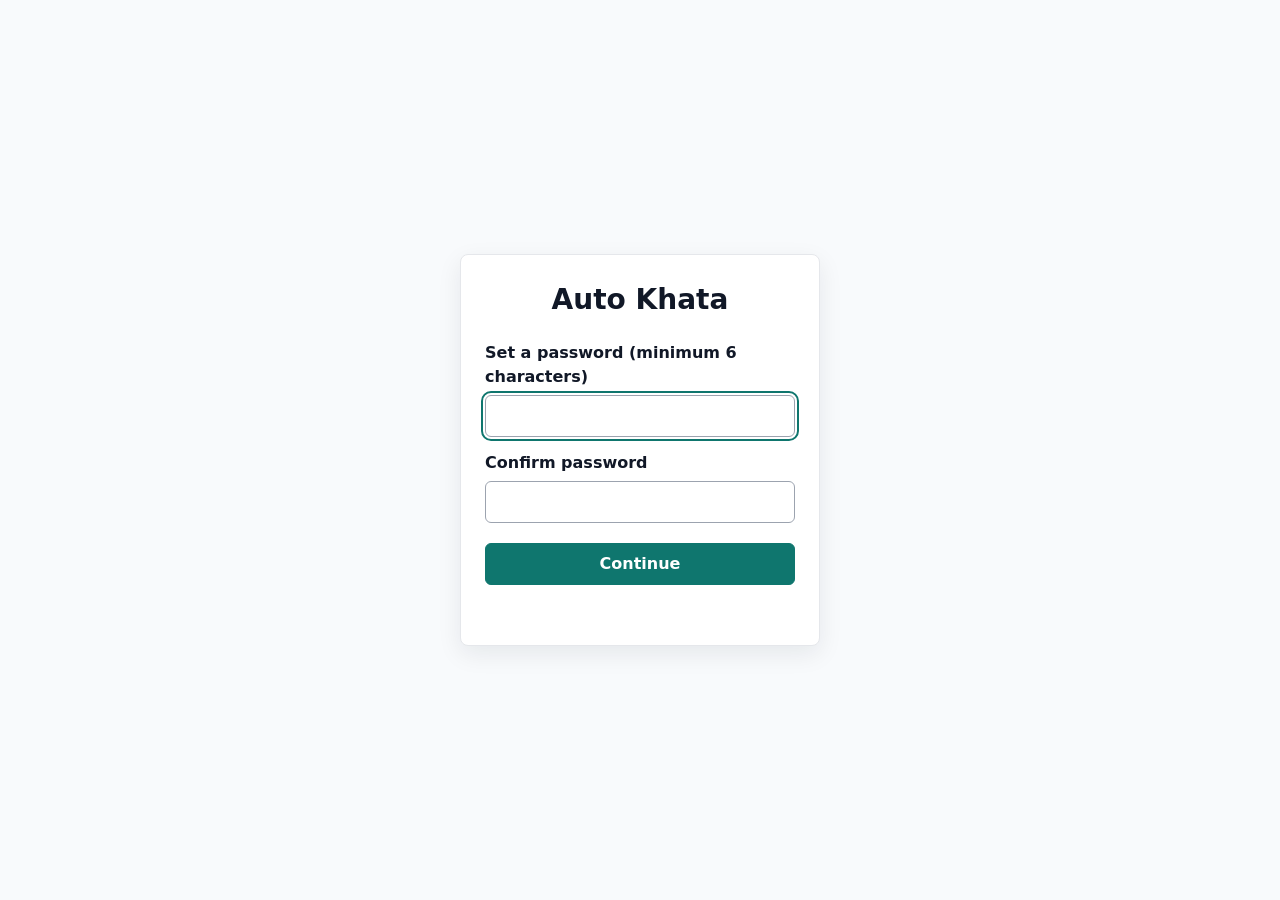
<file: index.html>
<!doctype html>
<html lang="en">
<head>
  <meta charset="utf-8">
  <meta name="viewport" content="width=device-width, initial-scale=1">
  <title>Auto Khata</title>
  <link rel="stylesheet" href="style.css">
</head>
<body>
  <section id="lock-screen" aria-labelledby="lock-title">
    <div class="lock-card">
      <h1 id="lock-title">Auto Khata</h1>

      <form id="lock-form" novalidate>
        <label id="password-label" for="password">Enter password</label>
        <input id="password" name="password" type="password" autocomplete="current-password" required>

        <div id="confirm-group" class="hidden">
          <label for="confirm-password">Confirm password</label>
          <input id="confirm-password" name="confirm-password" type="password" autocomplete="new-password">
        </div>

        <button id="submit-password" class="btn-primary" type="submit">Continue</button>
        <p id="lock-error" class="error-message" role="alert" aria-live="polite"></p>
      </form>
    </div>
  </section>

  <section id="app" class="hidden">
    <header class="no-print">
      <h1>Auto Khata</h1>
      <button id="lock-button" class="btn-secondary" type="button">Lock</button>
    </header>
    <nav id="tabs" class="no-print" aria-label="Main sections">
      <button type="button" data-tab="home">Home</button>
      <button type="button" data-tab="add">Add orders</button>
      <button type="button" data-tab="dues">Dues</button>
      <button type="button" data-tab="customers">Customers</button>
      <button type="button" data-tab="invoice">Invoice</button>
      <button type="button" data-tab="settings">Settings</button>
    </nav>
    <main id="main">
      <section id="dashboard-section" data-view="home">
        <h2>Dashboard</h2>
        <div id="home-empty" class="hidden">
          <p>No orders yet</p>
          <button id="home-add-first" class="btn-primary" type="button">Add your first order</button>
        </div>
        <div id="dash-totals"></div>
        <h3>Top customers</h3>
        <ol id="top-customers"></ol>
        <h3>Top items</h3>
        <ol id="top-items"></ol>
      </section>

      <section id="settings-section" data-view="settings">
        <h2>Settings</h2>
        <label for="shop-name">Shop name</label>
        <input id="shop-name" type="text">
        <button id="shop-save" class="btn-primary" type="button">Save</button>
        <span id="shop-saved" role="status"></span>

        <h3>GST settings</h3>
        <label>
          <input id="gst-enabled" type="checkbox"> Enable GST
        </label>
        <label for="gstin">GSTIN</label>
        <input id="gstin" type="text" placeholder="15-character GSTIN">
        <label for="gst-rates">GST rates (one item per line, e.g. aata=5)</label>
        <textarea id="gst-rates" placeholder="aata=5"></textarea>
        <button id="gst-save" class="btn-primary" type="button">Save GST</button>
        <span id="gst-message" role="status"></span>
      </section>

      <section id="dues-section" data-view="dues">
        <h2>Dues</h2>
        <div id="dues-buckets"></div>
        <div id="action-panel" class="hidden"></div>
      </section>

      <section id="invoice-section" data-view="invoice">
        <h2>Invoice</h2>
        <div id="invoice-controls" class="no-print">
          <label for="invoice-customer">Customer</label>
          <select id="invoice-customer">
            <option value="">Choose customer</option>
          </select>
          <label>
            <input id="inv-gst-on" type="checkbox"> Enable GST
          </label>
          <label>
            <input id="inv-interstate" type="checkbox"> Inter-state (IGST)
          </label>
          <div id="invoice-orders"></div>
          <button id="invoice-create" class="btn-primary" type="button">Create invoice</button>
          <p id="invoice-error" role="alert" aria-live="polite"></p>
        </div>

        <div id="invoice-sheet" class="hidden">
          <h3>Invoice</h3>

          <label for="inv-shop">Shop name</label>
          <input id="inv-shop" type="text">

          <label for="inv-customer-name">Customer</label>
          <input id="inv-customer-name" type="text">

          <label for="inv-date">Date</label>
          <input id="inv-date" type="date">

          <div class="table-wrap">
            <table id="inv-lines">
              <thead>
                <tr>
                  <th>Item</th>
                  <th>Qty</th>
                  <th>Unit</th>
                  <th>Amount</th>
                  <th class="inv-gst-col">GST %</th>
                </tr>
              </thead>
              <tbody id="inv-body"></tbody>
            </table>
          </div>

          <div id="inv-tax-block" class="hidden">
            <p>Taxable: <span id="inv-taxable"></span></p>
            <p>CGST: <span id="inv-cgst"></span></p>
            <p>SGST: <span id="inv-sgst"></span></p>
            <p>IGST: <span id="inv-igst"></span></p>
            <p>Grand total: <span id="inv-grand"></span></p>
          </div>

          <div id="inv-totals">
            <p>Total: <span id="inv-total"></span></p>
            <label for="inv-paid">Paid</label>
            <input id="inv-paid" type="number" step="any" min="0">
            <p>Amount due: <span id="inv-due"></span></p>
          </div>

          <p id="inv-gstin-line"></p>
          <p>Rates set by the shop owner. Verify against current GST rates before filing.</p>

          <div class="no-print">
            <button id="inv-print" class="btn-primary" type="button">Download PDF</button>
            <button id="inv-close" class="btn-secondary" type="button">Close invoice</button>
          </div>
        </div>
      </section>

      <section id="data-section" data-view="settings">
        <h2>Data</h2>
        <p>Export for Excel, or make a backup. Your data lives only in this browser, so export a backup every week.</p>
        <button id="export-orders" class="btn-secondary" type="button">Export orders CSV</button>
        <button id="export-customers" class="btn-secondary" type="button">Export customers CSV</button>
        <button id="backup-download" class="btn-secondary" type="button">Download backup</button>
        <label for="backup-file">Restore from backup</label>
        <input id="backup-file" type="file" accept=".json,application/json">
        <p id="data-message" role="status" aria-live="polite"></p>
      </section>

      <section id="customers-section" data-view="customers">
        <h2>Customers</h2>
        <div class="table-wrap">
          <table id="customers-table">
            <thead>
              <tr>
                <th>Customer</th>
                <th>Total sales</th>
                <th>Paid</th>
                <th>Balance due</th>
                <th>Oldest unpaid date</th>
              </tr>
            </thead>
            <tbody id="customers-body"></tbody>
          </table>
        </div>
      </section>

      <section id="pairs-section" data-view="home">
        <h2>Bought together</h2>
        <p id="pairs-note"></p>
        <ol id="pairs-list"></ol>
      </section>

      <section id="quick-entry" data-view="add">
        <h2>Quick entry</h2>
        <label for="entry-text">One order line per text line</label>
        <textarea id="entry-text" rows="3" placeholder="Ravi 2kg aata 1 tel oil pending"></textarea>
        <p class="field-hint">Press Ctrl+Enter to add</p>
        <button id="entry-add" class="btn-primary" type="button">Add to preview</button>
        <label for="import-file">Import .txt file (plain order lines or WhatsApp chat export)</label>
        <input id="import-file" type="file" accept=".txt,text/plain">
        <label for="import-myname">My name in the chat (optional)</label>
        <input id="import-myname" type="text" placeholder="the name shown for your own messages">
        <p id="import-message" role="status" aria-live="polite"></p>
        <p id="add-message" role="status" aria-live="polite"></p>
      </section>

      <section id="preview-section" class="hidden" data-view="add">
        <h2>Preview (nothing is saved yet)</h2>
        <div id="unparsed-area"></div>
        <div class="table-wrap">
          <table id="preview-table">
            <thead>
              <tr>
                <th>Date</th>
                <th>Customer</th>
                <th>Item</th>
                <th>Qty</th>
                <th>Unit</th>
                <th>Amount</th>
                <th>Paid</th>
                <th>Status</th>
                <th>Due date</th>
                <th>(remove)</th>
              </tr>
            </thead>
            <tbody id="preview-body"></tbody>
          </table>
        </div>
        <p id="preview-error" role="alert" aria-live="polite"></p>
        <button id="preview-confirm" class="btn-primary" type="button">Confirm and save</button>
        <button id="preview-cancel" class="btn-secondary" type="button">Cancel</button>
      </section>

      <section id="orders-section" data-view="customers">
        <h2>Orders</h2>
        <p id="orders-count">0 orders</p>
        <div class="table-wrap">
          <table id="orders-table">
            <thead>
              <tr>
                <th>Date</th>
                <th>Customer</th>
                <th>Item</th>
                <th>Qty</th>
                <th>Amount</th>
                <th>Paid</th>
                <th>Status</th>
                <th>Due date</th>
              </tr>
            </thead>
            <tbody id="orders-body"></tbody>
          </table>
        </div>
      </section>

      <details id="dev-tools" class="no-print" data-view="settings">
        <summary>Developer tools</summary>
        <label for="parser-test-file">Parser test file</label>
        <input id="parser-test-file" type="file" accept=".txt">
        <pre id="parser-results"></pre>
      </details>
    </main>
  </section>

  <script src="app.js"></script>
</body>
</html>
</file>
<file: style.css>
:root {
  --ink: #111827;
  --muted: #6b7280;
  --line: #e5e7eb;
  --bg: #f8fafc;
  --panel: #ffffff;
  --accent: #0f766e;
  --danger: #b91c1c;
  --ok: #15803d;
  --warn: #b45309;
}

* {
  box-sizing: border-box;
}

html,
body {
  min-width: 0;
  overflow-x: hidden;
}

body {
  margin: 0;
  background: var(--bg);
  color: var(--ink);
  font-family: system-ui, -apple-system, "Segoe UI", Roboto, sans-serif;
  font-size: 16px;
  line-height: 1.5;
}

.hidden,
.view-hidden {
  display: none !important;
}

h1,
h2,
h3,
p {
  margin-top: 0;
}

h2 {
  margin-bottom: 16px;
  font-size: 20px;
}

h3 {
  margin: 20px 0 8px;
  font-size: 17px;
}

label {
  display: block;
  margin: 14px 0 6px;
  font-weight: 700;
}

input,
select,
textarea {
  width: 100%;
  max-width: 100%;
  min-height: 40px;
  padding: 8px 10px;
  border: 1px solid #9ca3af;
  border-radius: 6px;
  background: #ffffff;
  color: var(--ink);
  font: inherit;
}

textarea {
  min-height: 100px;
  resize: vertical;
}

input[type="checkbox"] {
  width: auto;
  min-height: auto;
}

input:focus-visible,
select:focus-visible,
textarea:focus-visible,
button:focus-visible,
summary:focus-visible {
  outline: 2px solid var(--accent);
  outline-offset: 2px;
}

button {
  min-height: 40px;
  padding: 8px 16px;
  border: 1px solid var(--accent);
  border-radius: 6px;
  background: #ffffff;
  color: var(--accent);
  font: inherit;
  font-weight: 700;
  cursor: pointer;
}

button:hover {
  filter: brightness(0.97);
}

button:disabled {
  cursor: not-allowed;
  opacity: 0.55;
}

.btn-primary {
  border-color: var(--accent);
  background: var(--accent);
  color: #ffffff;
}

.btn-secondary {
  border-color: var(--accent);
  background: #ffffff;
  color: var(--accent);
}

#lock-screen {
  display: grid;
  min-height: 100vh;
  padding: 16px;
  place-items: center;
}

.lock-card {
  width: 100%;
  max-width: 360px;
  padding: 24px;
  border: 1px solid var(--line);
  border-radius: 8px;
  background: var(--panel);
  box-shadow: 0 8px 24px rgb(17 24 39 / 8%);
}

.lock-card h1 {
  margin-bottom: 20px;
  text-align: center;
  font-size: 28px;
}

#submit-password {
  width: 100%;
  margin-top: 20px;
}

.error-message,
#preview-error,
.unparsed-reason,
.action-error,
#invoice-error,
.msg-error {
  color: var(--danger);
  font-weight: 700;
}

.msg-ok,
#shop-saved {
  color: var(--ok);
  font-weight: 700;
}

.error-message {
  min-height: 24px;
  margin: 12px 0 0;
}

#app > header {
  display: flex;
  width: calc(100% - 32px);
  max-width: 1000px;
  margin: 0 auto;
  padding: 16px 0;
  align-items: center;
  justify-content: space-between;
  border-bottom: 1px solid var(--line);
}

#app > header h1 {
  margin: 0;
  font-size: 24px;
}

#tabs {
  display: flex;
  width: calc(100% - 32px);
  max-width: 1000px;
  margin: 0 auto;
  overflow-x: auto;
  border-bottom: 1px solid var(--line);
  scrollbar-width: thin;
}

#tabs button {
  flex: 0 0 auto;
  min-height: 48px;
  padding: 10px 16px 7px;
  border: 0;
  border-bottom: 3px solid transparent;
  border-radius: 0;
  background: transparent;
  color: var(--muted);
  font-weight: 500;
  white-space: nowrap;
}

#tabs button[aria-current="page"] {
  border-bottom-color: var(--accent);
  color: var(--ink);
  font-weight: 700;
}

#main {
  width: 100%;
  max-width: 1000px;
  margin: 0 auto;
  padding: 16px;
}

#main > section,
#dev-tools {
  margin: 0 0 16px;
  padding: 20px;
  border: 1px solid var(--line);
  border-radius: 8px;
  background: var(--panel);
}

#home-empty {
  margin-bottom: 20px;
  padding: 20px;
  border: 1px dashed #9ca3af;
  border-radius: 8px;
  text-align: center;
}

#home-empty p {
  margin-bottom: 12px;
  color: var(--muted);
  font-weight: 700;
}

#dash-totals {
  display: grid;
  grid-template-columns: repeat(auto-fit, minmax(180px, 1fr));
  gap: 12px;
}

.dash-total {
  padding: 16px;
  border: 1px solid var(--line);
  border-radius: 8px;
  background: #ffffff;
}

.dash-total span {
  display: block;
  margin-bottom: 4px;
  color: var(--muted);
  font-size: 14px;
}

.dash-total strong {
  display: block;
  font-size: 24px;
  line-height: 1.25;
}

.dash-total:nth-child(3) strong {
  color: var(--danger);
}

.field-hint {
  margin: -6px 0 10px;
  color: var(--muted);
  font-size: 14px;
}

#entry-text {
  display: block;
  margin-bottom: 10px;
}

#entry-add {
  margin-bottom: 6px;
}

#add-message {
  margin-top: 16px;
  color: var(--ok);
  font-weight: 700;
}

#add-message button {
  margin-left: 10px;
}

.table-wrap {
  width: 100%;
  max-width: 100%;
  overflow-x: auto;
  border: 1px solid var(--line);
  border-radius: 6px;
}

table {
  width: 100%;
  min-width: 640px;
  border-collapse: collapse;
  background: #ffffff;
  font-size: 16px;
}

th,
td {
  padding: 10px;
  border-bottom: 1px solid var(--line);
  text-align: left;
  vertical-align: middle;
  white-space: nowrap;
}

th {
  background: #f9fafb;
  color: var(--ink);
  font-weight: 700;
}

tbody tr:hover {
  background: #f8fafc;
}

tbody tr:last-child td {
  border-bottom: 0;
}

#customers-table th:nth-child(2),
#customers-table th:nth-child(3),
#customers-table th:nth-child(4),
#customers-table td:nth-child(2),
#customers-table td:nth-child(3),
#customers-table td:nth-child(4),
#orders-table th:nth-child(4),
#orders-table th:nth-child(5),
#orders-table th:nth-child(6),
#orders-table td:nth-child(4),
#orders-table td:nth-child(5),
#orders-table td:nth-child(6),
#inv-lines th:nth-child(2),
#inv-lines th:nth-child(4),
#inv-lines td:nth-child(2),
#inv-lines td:nth-child(4),
.dues-bucket th:nth-child(2),
.dues-bucket th:nth-child(4),
.dues-bucket td:nth-child(2),
.dues-bucket td:nth-child(4) {
  text-align: right;
}

#preview-table {
  min-width: 1040px;
}

.pill {
  display: inline-block;
  padding: 3px 8px;
  border-radius: 999px;
  font-size: 14px;
  font-weight: 700;
  line-height: 1.4;
  white-space: nowrap;
}

.pill-paid {
  background: #dcfce7;
  color: #14532d;
}

.pill-partial {
  background: #fef3c7;
  color: #78350f;
}

.pill-unpaid {
  background: #fee2e2;
  color: #7f1d1d;
}

.amount-due {
  color: var(--danger);
  font-weight: 700;
}

.dues-bucket {
  margin-bottom: 16px;
  padding: 16px;
  border: 1px solid var(--line);
  border-radius: 8px;
}

.dues-bucket h3 {
  margin-top: 0;
}

.dues-bucket .table-wrap {
  margin-top: 10px;
}

#action-panel {
  margin-top: 16px;
  padding: 16px;
  border: 1px solid var(--accent);
  border-radius: 8px;
  background: #f0fdfa;
}

#action-panel button,
#preview-section button,
#data-section button,
#invoice-section button {
  margin: 4px 8px 4px 0;
}

.unparsed-line {
  margin-bottom: 12px;
  padding: 12px;
  border: 1px solid #fecaca;
  border-radius: 6px;
  background: #fff7f7;
}

.unparsed-line input {
  margin-bottom: 8px;
}

#preview-table input,
#preview-table select,
#inv-lines input {
  min-height: 40px;
  padding: 6px;
}

#preview-table input[data-field="customer"],
#preview-table input[data-field="item"] {
  min-width: 140px;
}

#preview-table input[type="number"] {
  width: 88px;
  min-width: 88px;
}

#invoice-orders {
  margin: 12px 0;
}

.invoice-order-choice {
  display: block;
  margin-bottom: 8px;
  font-weight: 400;
}

.invoice-order-choice input {
  margin-right: 8px;
}

#invoice-sheet {
  max-width: 800px;
  margin-top: 16px;
  padding: 20px;
  border: 1px solid var(--line);
  border-radius: 8px;
  background: #ffffff;
  font-size: 16px;
}

#invoice-sheet .table-wrap {
  margin-top: 16px;
}

#data-section button {
  margin-bottom: 8px;
}

#parser-results {
  max-width: 100%;
  overflow-wrap: anywhere;
  white-space: pre-wrap;
  font-family: ui-monospace, SFMono-Regular, Consolas, monospace;
  font-size: 16px;
}

#dev-tools summary {
  min-height: 40px;
  padding: 8px 0;
  color: var(--accent);
  font-weight: 700;
  cursor: pointer;
}

@media (max-width: 640px) {
  #app > header,
  #tabs {
    width: calc(100% - 24px);
  }

  #main {
    padding: 12px;
  }

  #main > section,
  #dev-tools {
    padding: 16px;
  }

  #add-message button {
    display: block;
    margin: 8px 0 0;
  }
}

@media print {
  @page {
    margin: 15mm;
  }

  body {
    overflow: visible;
    background: #ffffff;
    color: #000000;
  }

  #lock-screen,
  .no-print,
  #tabs,
  #main > section:not(#invoice-section),
  #invoice-section > h2 {
    display: none !important;
  }

  #main,
  #invoice-section {
    width: auto;
    max-width: none;
    margin: 0;
    padding: 0;
    border: 0;
    background: #ffffff;
  }

  #invoice-sheet {
    display: block !important;
    max-width: none;
    margin: 0;
    padding: 0;
    border: none;
  }

  #invoice-sheet .table-wrap {
    overflow: visible;
    border: 0;
  }

  #invoice-sheet table {
    min-width: 0;
  }

  #invoice-sheet input {
    border: none;
    outline: none;
    background: transparent;
    color: #000000;
    appearance: textfield;
    -moz-appearance: textfield;
  }

  #invoice-sheet input::-webkit-inner-spin-button,
  #invoice-sheet input::-webkit-outer-spin-button {
    margin: 0;
    appearance: none;
    -webkit-appearance: none;
  }

  #invoice-sheet table,
  #invoice-sheet th,
  #invoice-sheet td {
    border: 1px solid #000000;
  }
}

.inv-gst-rate {
  width: 80px;
}

#inv-tax-block {
  margin: 12px 0;
}

#inv-gstin-line {
  margin-top: 12px;
  font-size: 14px;
  color: var(--muted);
}
</file>
